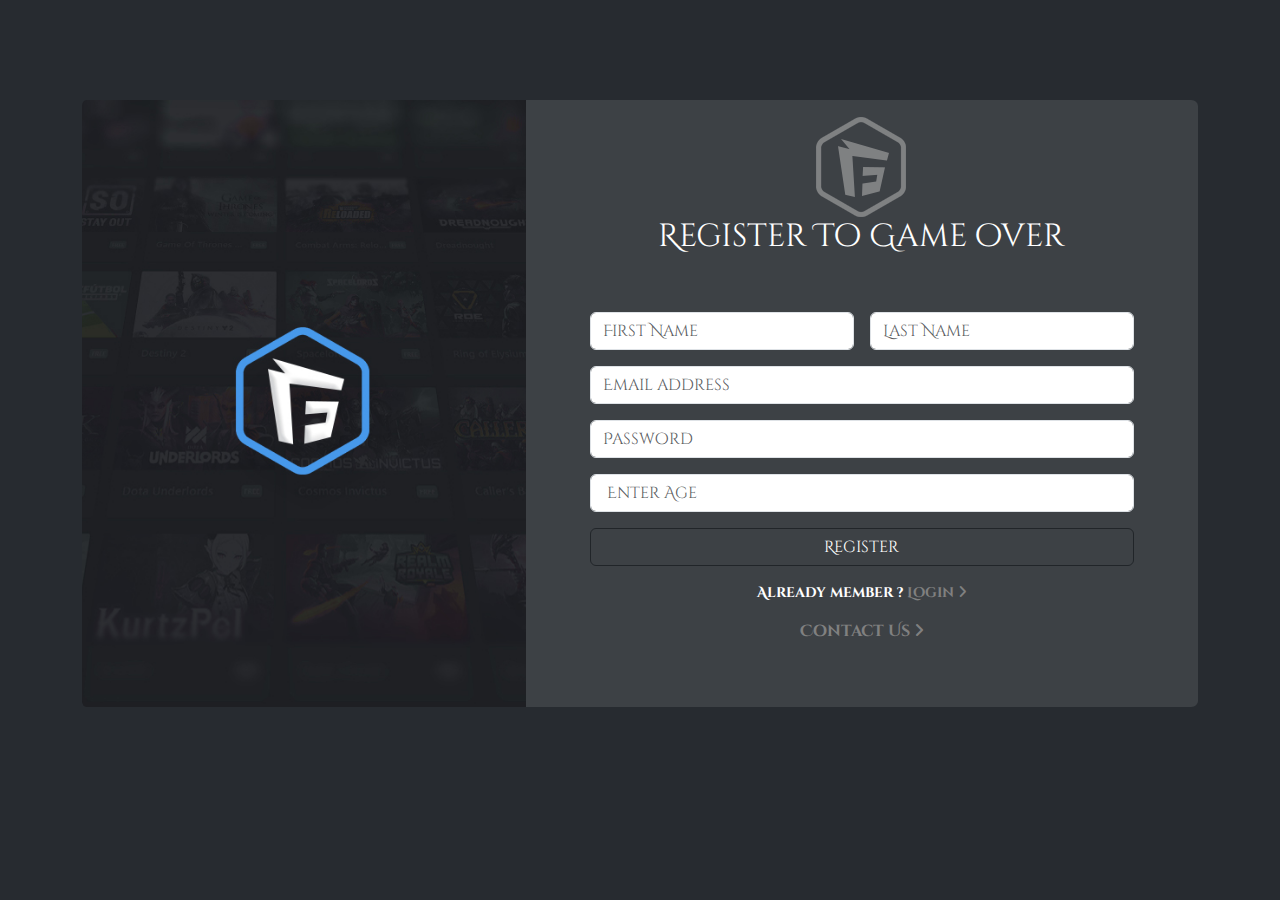
<file: index.html>
<!DOCTYPE html>
<html lang="en">
  <head>
    <meta charset="UTF-8" />
    <meta name="viewport" content="width=device-width, initial-scale=1.0" />
    <title>Register</title>
    <link
      rel="stylesheet"
      href="https://cdnjs.cloudflare.com/ajax/libs/font-awesome/6.5.0/css/all.min.css"
    />
    <link rel="stylesheet" href="./css files/bootstrap.min.css" />
    <link rel="stylesheet" href="./css files/main.css" />
  </head>
  <body>
    <div class="container d-flex reg">
      <div class="backBg w-50"></div>
      <div class="w-75 regBox p-3">
        <div class="text-center">
          <img src="../images/logo-sm.png" alt="" />
          <h2>Register To Game over</h2>
        </div>
        <div class="row g-3 p-5">
          <div class="col-md-6">
            <input
              id="firstName"
              class="form-control"
              placeholder="First Name"
              type="text"
            />
            <ul id="Ful" class="alert alert-danger py-0 d-none">
              <li class="small">First Name Required</li>
              <li class="small">Minmum Length 2 and Maxmum 20</li>
            </ul>
          </div>
          <div class="col-md-6">
            <input
              id="lastName"
              class="form-control"
              placeholder="Last Name"
              type="text"
            />
            <ul id="Lul" class="alert alert-danger py-0 d-none">
              <li class="small">Last Name Required</li>
              <li class="small">Minmum Length 2 and Maxmum 20</li>
            </ul>
          </div>
          <div class="col-12">
            <input
              id="emailAddress"
              type="email"
              class="form-control"
              placeholder="Email address"
            />
            <ul id="Eul" class="alert alert-danger py-0 d-none">
              <li class="small">Email address Required</li>
              <li class="small">InValid Email Formate</li>
            </ul>
          </div>
          <div class="col-12">
            <input
              id="password"
              type="password"
              class="form-control"
              placeholder="Password"
            />
            <ul id="Pul" class="alert alert-danger py-0 d-none">
              <li class="small">Password Required</li>
              <li class="small">
                Minimum eight characters, at least one letter and one number
              </li>
            </ul>
          </div>
          <div class="col-12">
            <input
              id="Age"
              type="number"
              class="form-control"
              placeholder=" Enter Age"
            />
            <ul id="Aul" class="alert alert-danger py-0 d-none">
              <li class="small">Age Required</li>
              <li class="small">Minimum 10 Maxmum 80</li>
            </ul>
          </div>
          <div class="col-12">
            <button class="btn btn-outline-dark w-100 text-white" href="./login.html">
              Register
            </button>
          </div>
          <div class="col-12">
            <p class="text-center small text-white">
              Already member ?
              <a class="text-decoration-none"
                >Login <i class="fa-solid fa-angle-right"></i
              ></a>
            </p>
          </div>
          <div class="col-12 text-center mt-0 contactUs">
            <a href="mailto:nasramr778@gmail.com"> Contact Us <i class="fa-solid fa-angle-right"></i></a>
          </div>
        </div>
      </div>
    </div>

    <script src="./js files/bootstrap.bundle.min.js"></script>
    <script src="./js files/index.js"></script>
  </body>
</html>
</file>
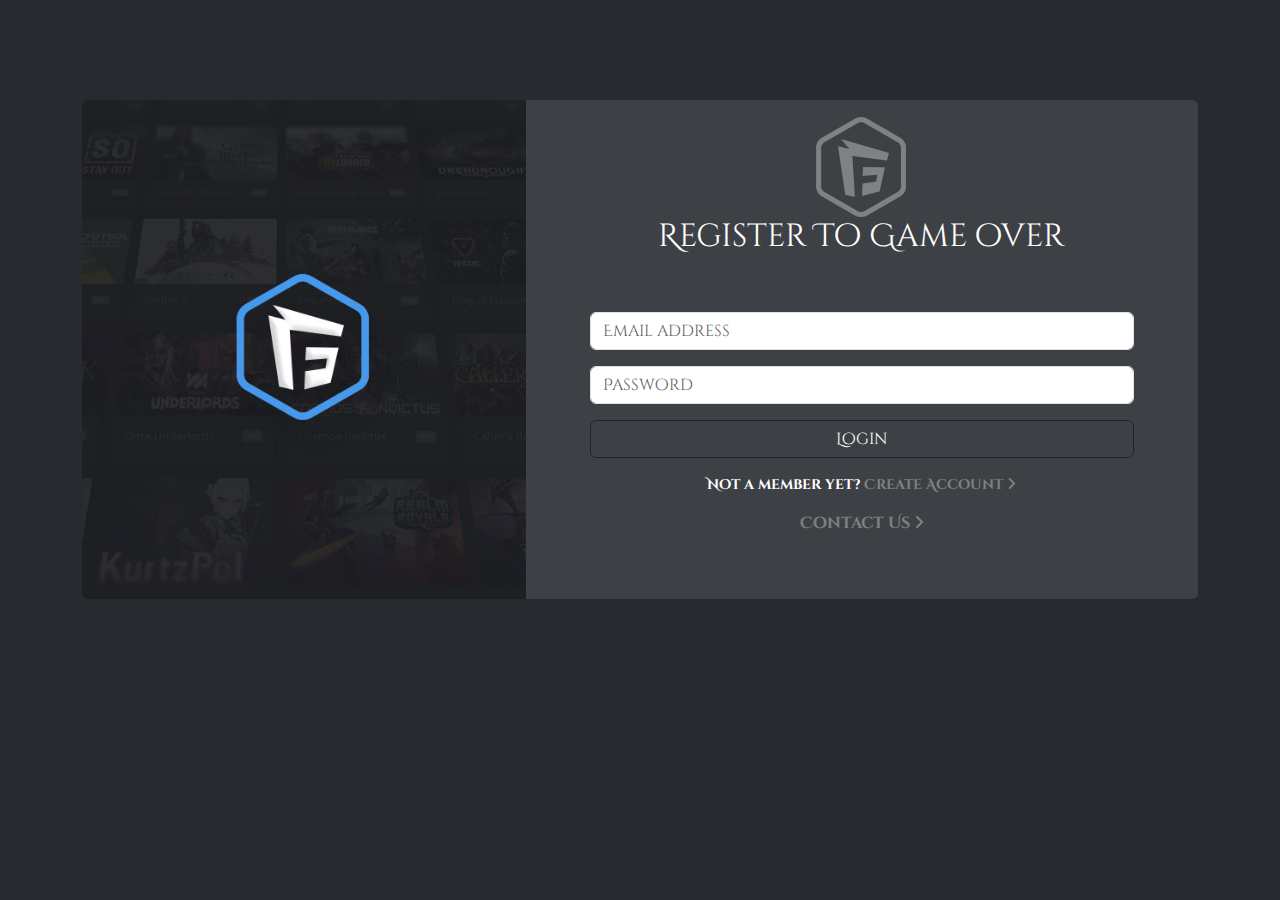
<file: login.html>
<!DOCTYPE html>
<html lang="en">
  <head>
    <meta charset="UTF-8" />
    <meta name="viewport" content="width=device-width, initial-scale=1.0" />
    <title>Login</title>
    <link rel="stylesheet" href="https://cdnjs.cloudflare.com/ajax/libs/font-awesome/6.5.0/css/all.min.css">
    <link rel="stylesheet" href="./css files/bootstrap.min.css" />
    <link rel="stylesheet" href="./css files/main.css" />
  </head>
  <body>
      <div class="container d-flex reg ">
        <div class="backBg w-50">
        </div>
        <div class="w-75 regBox p-3">
          <div class="text-center">
            <img src="../images/logo-sm.png" alt="" />
            <h2>Register To Game over</h2>
          </div>
          <div class="row g-3 p-5">
           
            <div class="col-12">
              <input
                id="emailAddress2"
                type="email"
                class="form-control"
                placeholder="Email address"
              />
              <ul id="E2ul" class="alert alert-danger py-0 d-none">
                <li>Email address Required</li>
                <li>InValid Email Formate</li>
              </ul>
            </div>
            <div class="col-12">
              <input
                id="password2"
                type="password"
                class="form-control"
                placeholder="Password"
              />
              <ul id="P2ul" class="alert alert-danger py-0 d-none">
                <li>Password Required</li>
                <li>
                  Minimum eight characters, at least one letter and one number
                </li>
              </ul>
            </div>
            <div class="col-12">
              <button class="btn btn-outline-dark w-100 text-white">
                Login
              </button>
            </div>
                      <div class="col-12"><p class="text-center small text-white">Not a member yet? <a class="text-decoration-none" href="./index.html">Create Account <i class="fa-solid fa-angle-right"></i></a></p></div>
                      <div class="col-12 text-center mt-0 contactUs">
            <a href="mailto:nasramr778@gmail.com"> Contact Us <i class="fa-solid fa-angle-right"></i></a>
          </div>

          </div>
        </div>
      </div>
   

    <script src="./js files/bootstrap.bundle.min.js"></script>
    <script src="./js files/login.js"></script>
  </body>
</html>
</file>
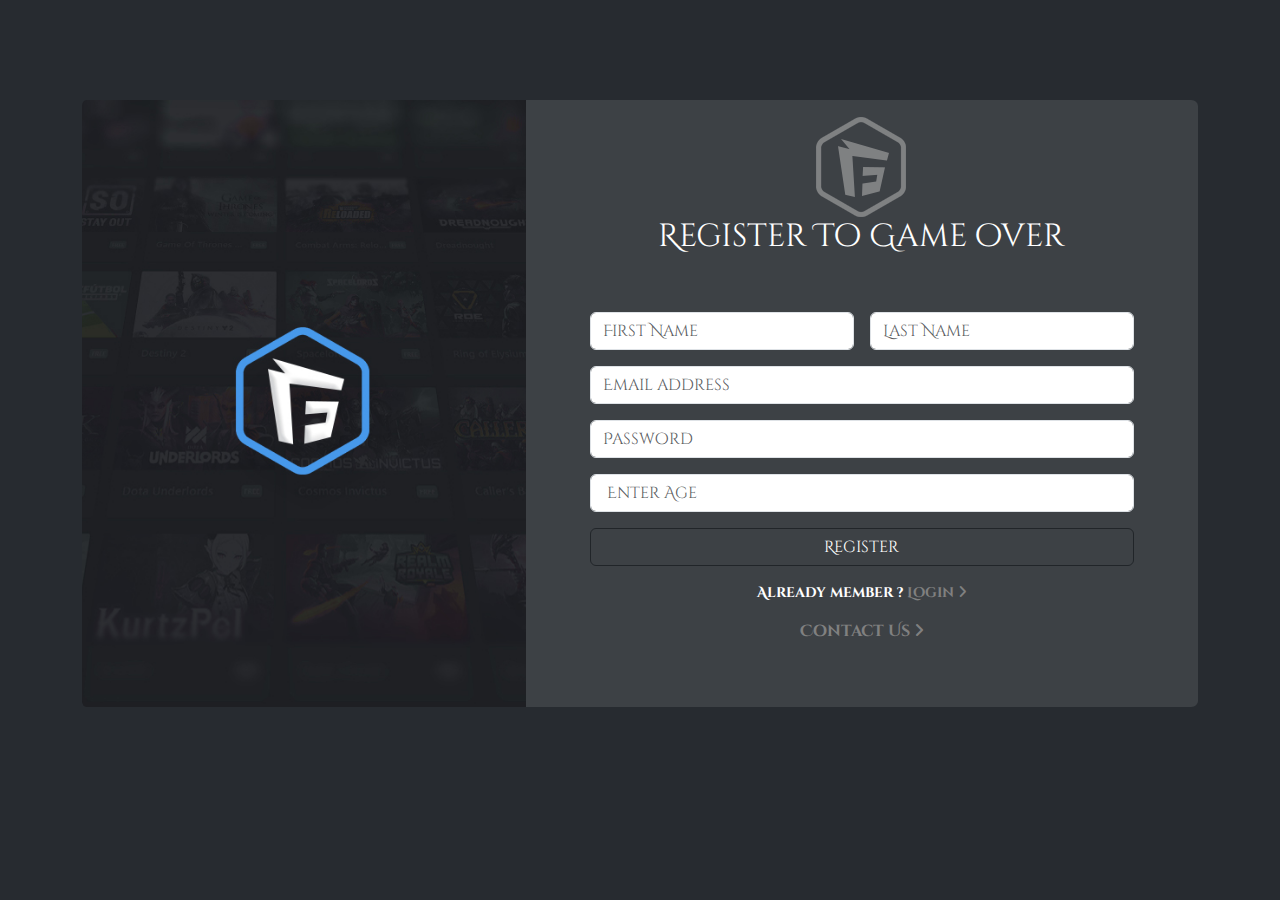
<file: register.html>
<!DOCTYPE html>
<html lang="en">
  <head>
    <meta charset="UTF-8" />
    <meta name="viewport" content="width=device-width, initial-scale=1.0" />
    <title>Register</title>
    <link
      rel="stylesheet"
      href="https://cdnjs.cloudflare.com/ajax/libs/font-awesome/6.5.0/css/all.min.css"
    />
    <link rel="stylesheet" href="./css files/bootstrap.min.css" />
    <link rel="stylesheet" href="./css files/main.css" />
  </head>
  <body>
    <div class="container d-flex reg">
      <div class="backBg w-50"></div>
      <div class="w-75 regBox p-3">
        <div class="text-center">
          <img src="../images/logo-sm.png" alt="" />
          <h2>Register To Game over</h2>
        </div>
        <div class="row g-3 p-5">
          <div class="col-md-6">
            <input
              id="firstName"
              class="form-control"
              placeholder="First Name"
              type="text"
            />
            <ul id="Ful" class="alert alert-danger py-0 d-none">
              <li class="small">First Name Required</li>
              <li class="small">Minmum Length 2 and Maxmum 20</li>
            </ul>
          </div>
          <div class="col-md-6">
            <input
              id="lastName"
              class="form-control"
              placeholder="Last Name"
              type="text"
            />
            <ul id="Lul" class="alert alert-danger py-0 d-none">
              <li class="small">Last Name Required</li>
              <li class="small">Minmum Length 2 and Maxmum 20</li>
            </ul>
          </div>
          <div class="col-12">
            <input
              id="emailAddress"
              type="email"
              class="form-control"
              placeholder="Email address"
            />
            <ul id="Eul" class="alert alert-danger py-0 d-none">
              <li class="small">Email address Required</li>
              <li class="small">InValid Email Formate</li>
            </ul>
          </div>
          <div class="col-12">
            <input
              id="password"
              type="password"
              class="form-control"
              placeholder="Password"
            />
            <ul id="Pul" class="alert alert-danger py-0 d-none">
              <li class="small">Password Required</li>
              <li class="small">
                Minimum eight characters, at least one letter and one number
              </li>
            </ul>
          </div>
          <div class="col-12">
            <input
              id="Age"
              type="number"
              class="form-control"
              placeholder=" Enter Age"
            />
            <ul id="Aul" class="alert alert-danger py-0 d-none">
              <li class="small">Age Required</li>
              <li class="small">Minimum 10 Maxmum 80</li>
            </ul>
          </div>
          <div class="col-12">
            <button class="btn btn-outline-dark w-100 text-white" href="./login.html">
              Register
            </button>
          </div>
          <div class="col-12">
            <p class="text-center small text-white">
              Already member ?
              <a class="text-decoration-none"
                >Login <i class="fa-solid fa-angle-right"></i
              ></a>
            </p>
          </div>
          <div class="col-12 text-center mt-0 contactUs">
            <a href="mailto:nasramr778@gmail.com"> Contact Us <i class="fa-solid fa-angle-right"></i></a>
          </div>
        </div>
      </div>
    </div>

    <script src="./js files/bootstrap.bundle.min.js"></script>
    <script src="./js files/Register.js"></script>
  </body>
</html>
</file>
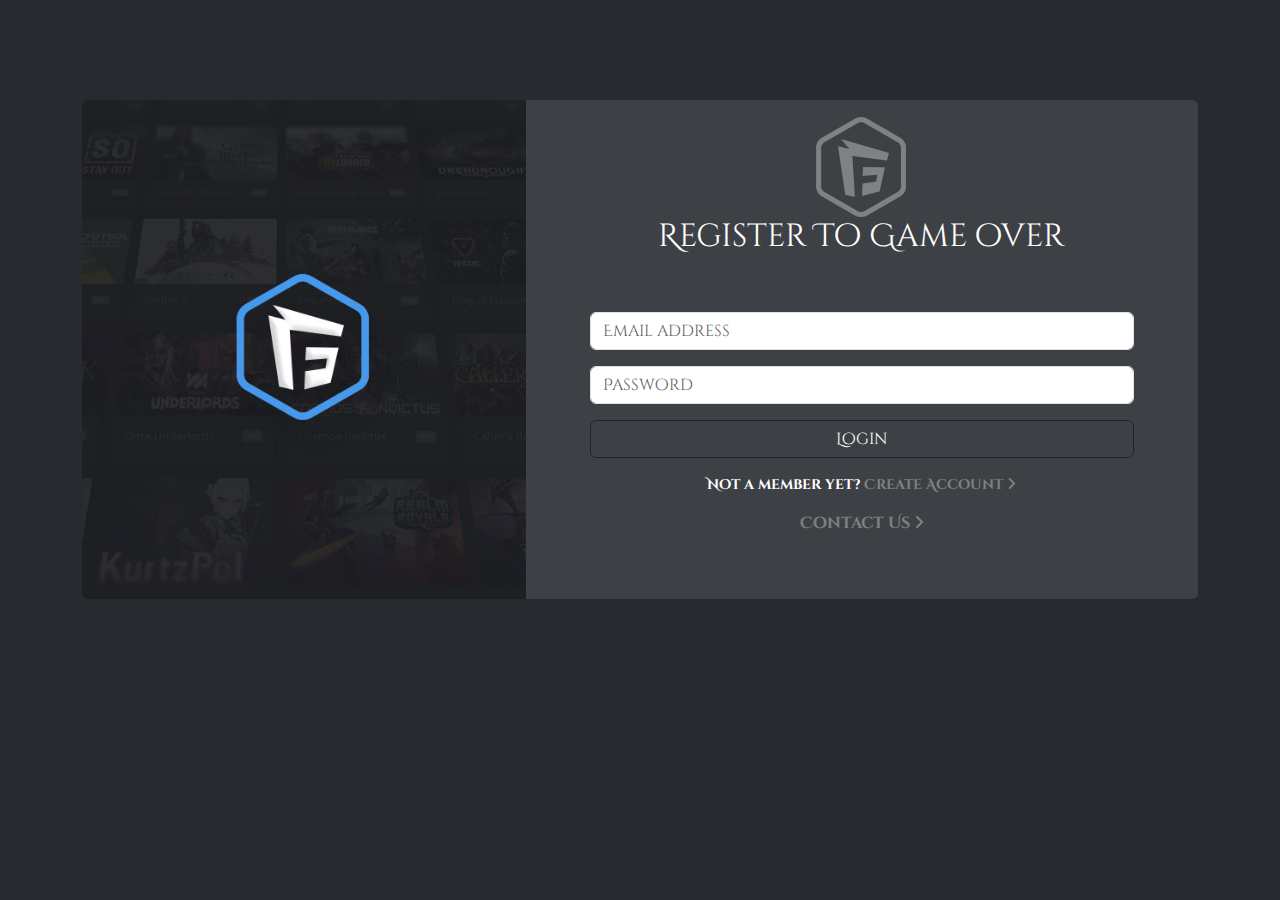
<file: html files/login.html>
<!DOCTYPE html>
<html lang="en">
  <head>
    <meta charset="UTF-8" />
    <meta name="viewport" content="width=device-width, initial-scale=1.0" />
    <title>Login</title>
    <link rel="stylesheet" href="https://cdnjs.cloudflare.com/ajax/libs/font-awesome/6.5.0/css/all.min.css">
    <link rel="stylesheet" href="../css files/bootstrap.min.css" />
    <link rel="stylesheet" href="../css files/main.css" />
  </head>
  <body>
      <div class="container d-flex reg ">
        <div class="backBg w-50">
        </div>
        <div class="w-75 regBox p-3">
          <div class="text-center">
            <img src="../images/logo-sm.png" alt="" />
            <h2>Register To Game over</h2>
          </div>
          <div class="row g-3 p-5">
           
            <div class="col-12">
              <input
                id="emailAddress2"
                type="email"
                class="form-control"
                placeholder="Email address"
              />
              <ul id="E2ul" class="alert alert-danger py-0 d-none">
                <li>Email address Required</li>
                <li>InValid Email Formate</li>
              </ul>
            </div>
            <div class="col-12">
              <input
                id="password2"
                type="password"
                class="form-control"
                placeholder="Password"
              />
              <ul id="P2ul" class="alert alert-danger py-0 d-none">
                <li>Password Required</li>
                <li>
                  Minimum eight characters, at least one letter and one number
                </li>
              </ul>
            </div>
            <div class="col-12">
              <button class="btn btn-outline-dark w-100 text-white">
                Login
              </button>
            </div>
                      <div class="col-12"><p class="text-center small text-white">Not a member yet? <a class="text-decoration-none" href="./register.html">Create Account <i class="fa-solid fa-angle-right"></i></a></p></div>
                      <div class="col-12 text-center mt-0 contactUs">
            <a href="mailto:nasramr778@gmail.com"> Contact Us <i class="fa-solid fa-angle-right"></i></a>
          </div>

          </div>
        </div>
      </div>
   

    <script src="../js files/bootstrap.bundle.min.js"></script>
    <script src="../js files/login.js"></script>
  </body>
</html>
</file>
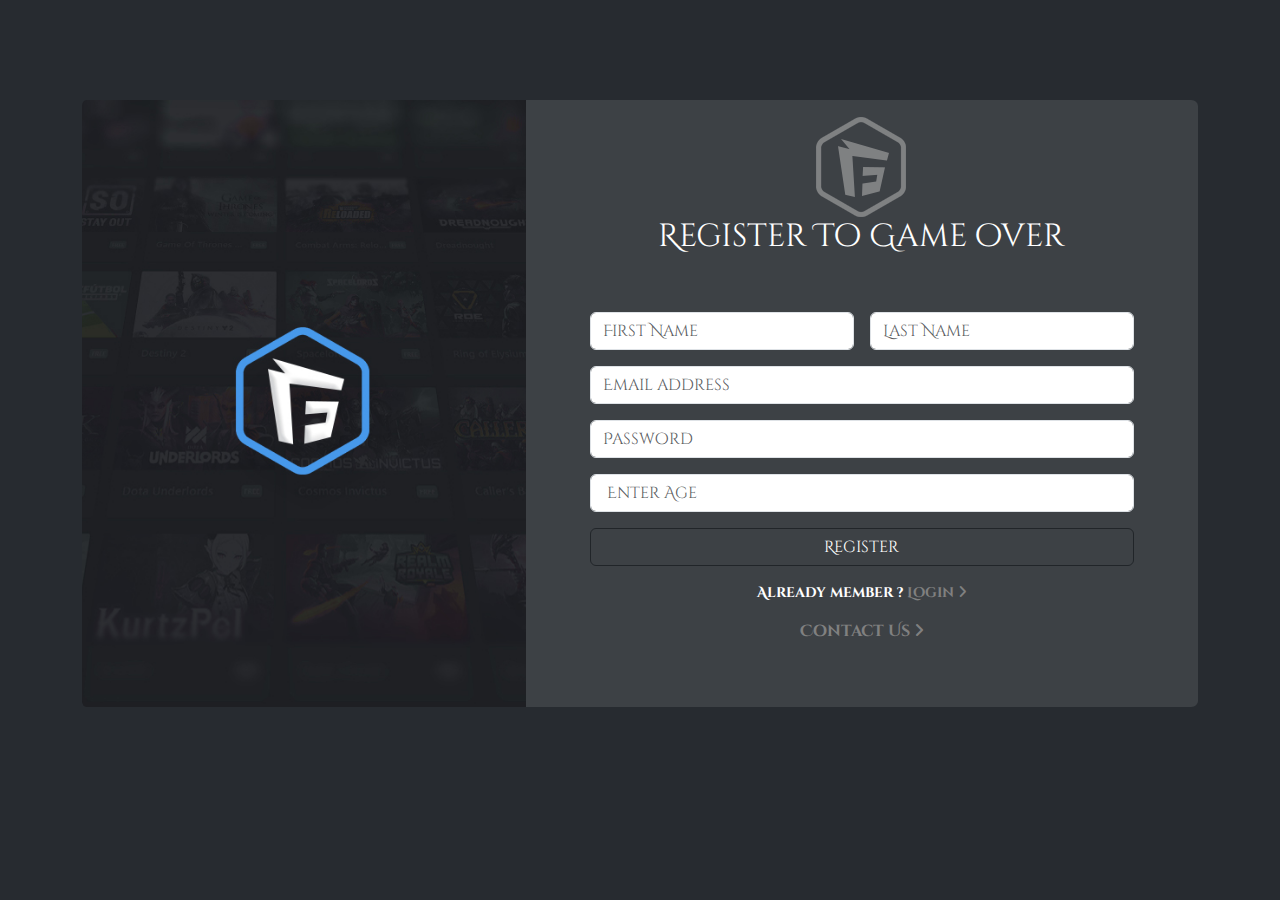
<file: html files/register.html>
<!DOCTYPE html>
<html lang="en">
  <head>
    <meta charset="UTF-8" />
    <meta name="viewport" content="width=device-width, initial-scale=1.0" />
    <title>Register</title>
    <link
      rel="stylesheet"
      href="https://cdnjs.cloudflare.com/ajax/libs/font-awesome/6.5.0/css/all.min.css"
    />
    <link rel="stylesheet" href="../css files/bootstrap.min.css" />
    <link rel="stylesheet" href="../css files/main.css" />
  </head>
  <body>
    <div class="container d-flex reg">
      <div class="backBg w-50"></div>
      <div class="w-75 regBox p-3">
        <div class="text-center">
          <img src="../images/logo-sm.png" alt="" />
          <h2>Register To Game over</h2>
        </div>
        <div class="row g-3 p-5">
          <div class="col-md-6">
            <input
              id="firstName"
              class="form-control"
              placeholder="First Name"
              type="text"
            />
            <ul id="Ful" class="alert alert-danger py-0 d-none">
              <li class="small">First Name Required</li>
              <li class="small">Minmum Length 2 and Maxmum 20</li>
            </ul>
          </div>
          <div class="col-md-6">
            <input
              id="lastName"
              class="form-control"
              placeholder="Last Name"
              type="text"
            />
            <ul id="Lul" class="alert alert-danger py-0 d-none">
              <li class="small">Last Name Required</li>
              <li class="small">Minmum Length 2 and Maxmum 20</li>
            </ul>
          </div>
          <div class="col-12">
            <input
              id="emailAddress"
              type="email"
              class="form-control"
              placeholder="Email address"
            />
            <ul id="Eul" class="alert alert-danger py-0 d-none">
              <li class="small">Email address Required</li>
              <li class="small">InValid Email Formate</li>
            </ul>
          </div>
          <div class="col-12">
            <input
              id="password"
              type="password"
              class="form-control"
              placeholder="Password"
            />
            <ul id="Pul" class="alert alert-danger py-0 d-none">
              <li class="small">Password Required</li>
              <li class="small">
                Minimum eight characters, at least one letter and one number
              </li>
            </ul>
          </div>
          <div class="col-12">
            <input
              id="Age"
              type="number"
              class="form-control"
              placeholder=" Enter Age"
            />
            <ul id="Aul" class="alert alert-danger py-0 d-none">
              <li class="small">Age Required</li>
              <li class="small">Minimum 10 Maxmum 80</li>
            </ul>
          </div>
          <div class="col-12">
            <button class="btn btn-outline-dark w-100 text-white" href="./login.html">
              Register
            </button>
          </div>
          <div class="col-12">
            <p class="text-center small text-white">
              Already member ?
              <a class="text-decoration-none"
                >Login <i class="fa-solid fa-angle-right"></i
              ></a>
            </p>
          </div>
          <div class="col-12 text-center mt-0 contactUs">
            <a href="mailto:nasramr778@gmail.com"> Contact Us <i class="fa-solid fa-angle-right"></i></a>
          </div>
        </div>
      </div>
    </div>

    <script src="../js files/bootstrap.bundle.min.js"></script>
    <script src="../js files/Register.js"></script>
  </body>
</html>
</file>
<file: css files/main.css>
@import url('https://fonts.googleapis.com/css2?family=Cinzel+Decorative:wght@400;700;900&family=Exile&family=Roboto:ital,wght@0,100..900;1,100..900&display=swap');
body {
   font-family: "Cinzel Decorative", serif;
  font-weight: 700;
  font-style: normal;
   background-color: #272B30;
}



.regBox{
    background-color: #3D4145;
    color: white;
    border-top-right-radius: 1%;
    border-bottom-right-radius: 1%;
    
}
.backBg{
    background-image: url(../images/register.jpg);
    background-position: center center;
    background-repeat: no-repeat;
    background-size: cover;
    border-top-left-radius: 1%;
    border-bottom-left-radius: 1%;

    
}

.reg{
    margin-top: 100px;
}

a{
    text-decoration: none;
    color: gray;
}

a:hover{
    color:black ;
    transition: all .4s .1s ease-in;
}

.contactUs a{
    color:gray ;
}

.contactUs a:hover{
    color:black ;
    transition: all .4s .1s ease-in;
}
</file>
